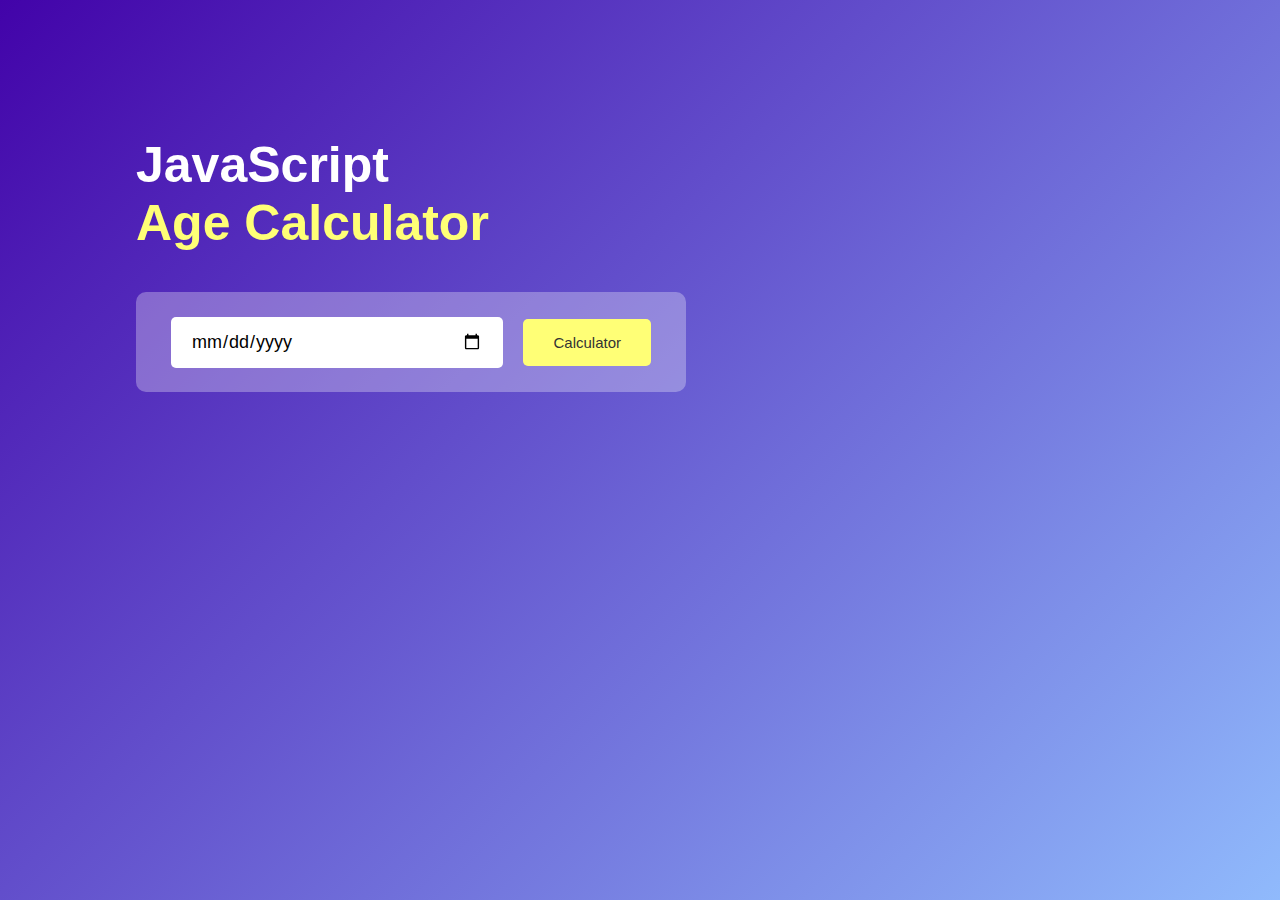
<file: Age Calculator/index.html>
<!DOCTYPE html>
<html lang="en">
<head>
    <meta charset="UTF-8">
    <meta name="viewport" content="width=device-width, initial-scale=1.0">
    <title>Age Calculator by Abhi</title>
    <link rel="stylesheet" href="style.css">
</head>
<body>
    <div class="container">
        <div class="calculator">
            <h1>JavaScript <br><span>Age Calculator</span></h1>
            <div class="input-box">
               <input type="date" id="date">
               <button class="btn">Calculator</button>
            </div>
            <p id="result"></p>
        </div>
    </div>
</body>
<script src="script.js"></script>
</html>
</file>
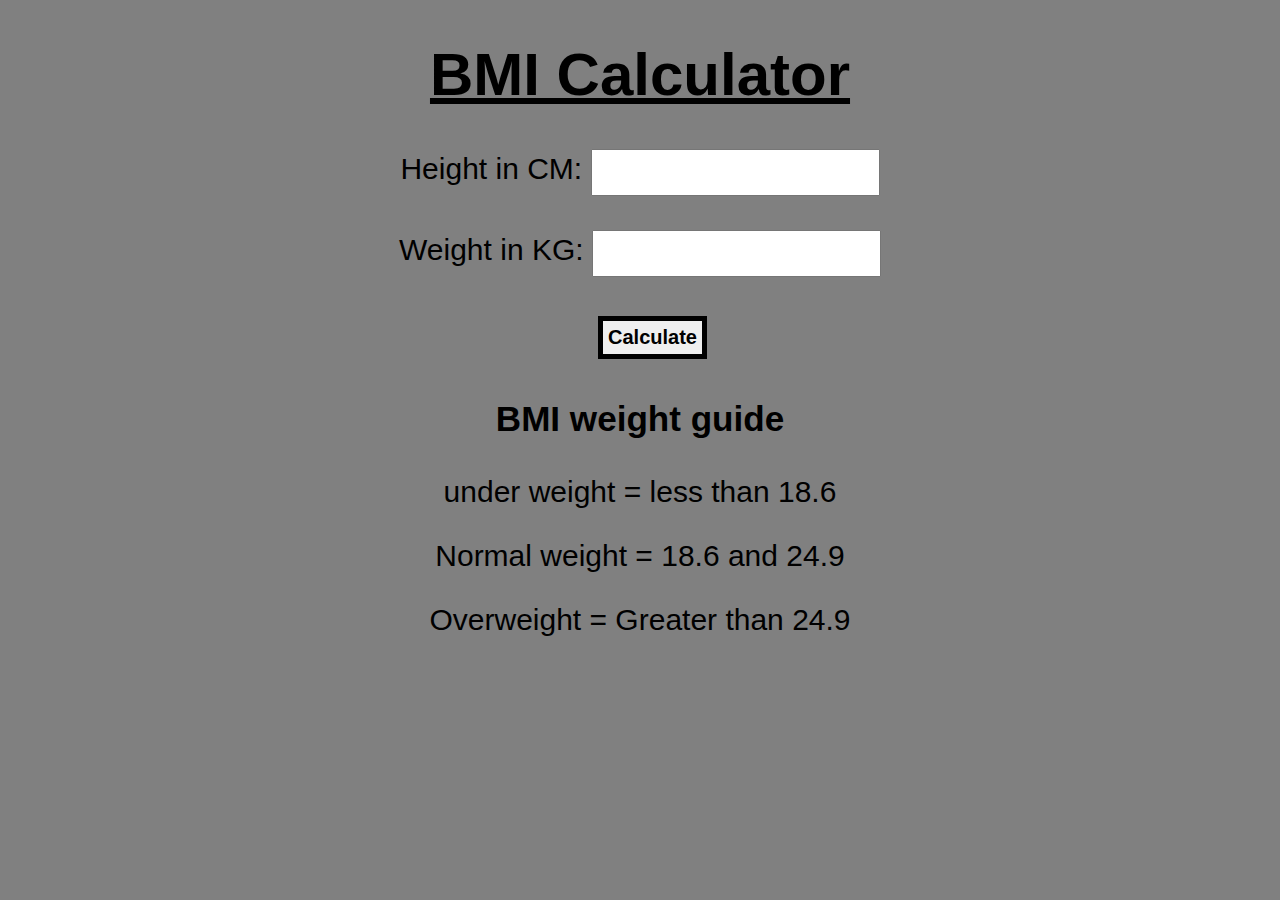
<file: BMI Calculator/index.html>
<!DOCTYPE html>
<html lang="en">
<head>
    <meta charset="UTF-8">
    <meta name="viewport" content="width=device-width, initial-scale=1.0">
    <title>BMI CALCULATOR</title>
    <style>
        body{
            background-color: grey;
            font-family: 'Gill Sans', 'Gill Sans MT', Calibri, 'Trebuchet MS', sans-serif;
            font-size: 30px;
            text-align: center;
        }
       
        input[type="text"]{
            padding: 10px;
            font-size: 20px;
        }
        button{
            text-align: center;
            padding: 5px;
            margin: 5px;
            font-size: 20px;
            font-weight: bold;
            border: 5px solid black;
            margin-left: 30px;
        }
        button:hover{
            background-color: coral;
            color: white;
        }
    </style>
</head>
<body>
    <div class="container">
        <h1><u>BMI Calculator</u></h1>
        <form action="#">
            <label for="height">Height in CM:</label>
            <input type="text" id="height"><br><br>
            <label for="weight">Weight in KG:</label>
            <input type="text"  id="weight"><br><br>
            <button>Calculate</button>
          <div id="results"></div>
          <div id="bmi"></div>
          <div id="weight-guide">
            <h3>BMI weight guide</h3>
            <p>under weight = less than 18.6</p>
            <p>Normal weight = 18.6 and 24.9</p>
            <p>Overweight = Greater than 24.9</p>
          </div>
        </form>
    </div>
</body>
<script src="script1.js"></script>
</html>
</file>
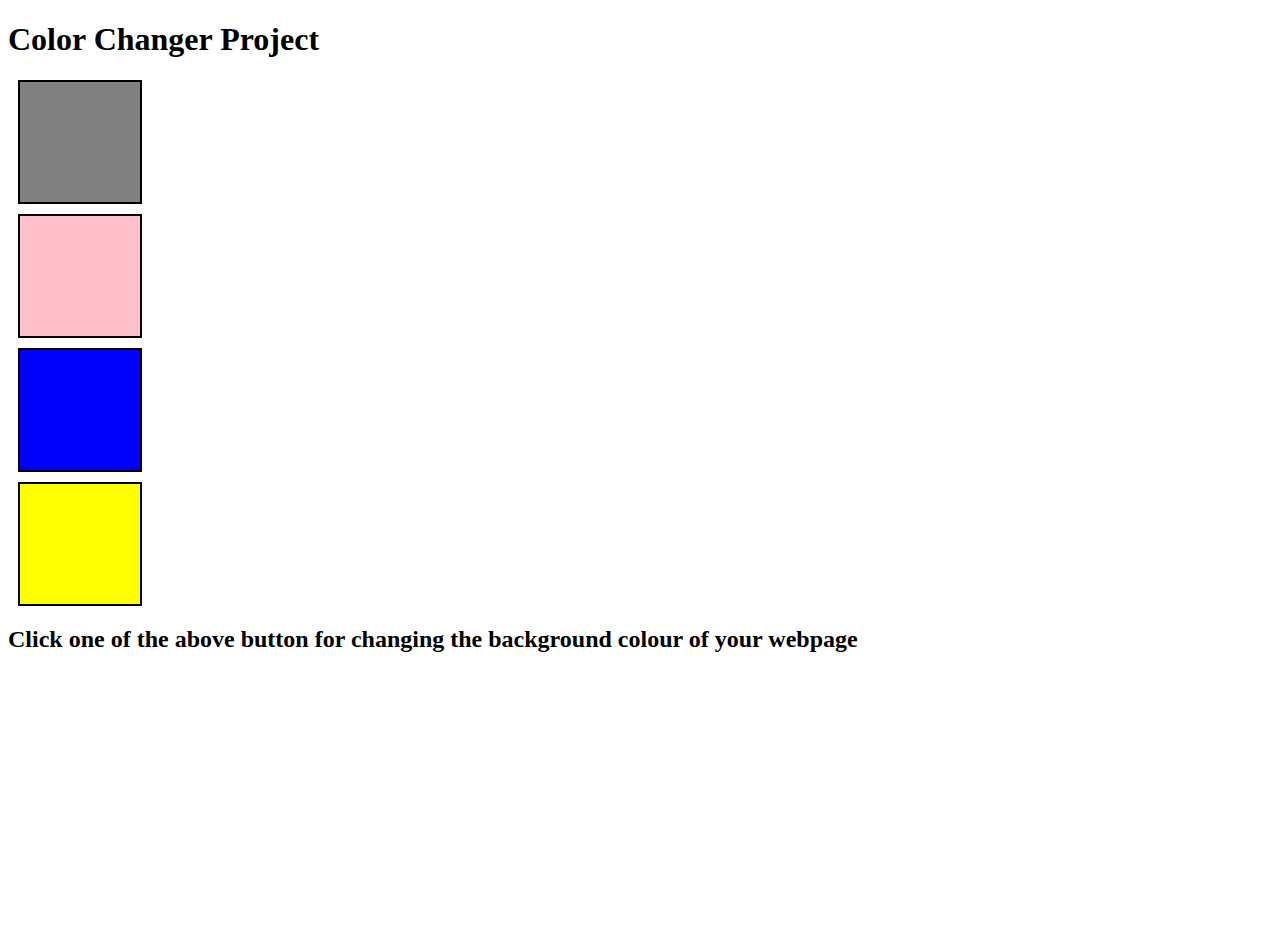
<file: ColorChanger/index.html>
<!DOCTYPE html>
<html lang="en">
<head>
    <meta charset="UTF-8">
    <meta name="viewport" content="width=device-width, initial-scale=1.0">
    <title>Color Changer Project</title>
    <style>
        .main{
            height: 100vh;
            width: 100vw;
        }
        .button{
            height: 100px;
            width: 100px;
            border: 2px solid black;
            padding: 10px;
            margin: 10px;
        }
        #grey{
          background-color: grey;
        }
        #pink{
          background-color: pink;
        }
        #blue{
           background-color: blue;
        }
        #yellow{
           background-color: yellow;
        }
    </style>
</head>
<body>
   <div class="main">
    <h1>Color Changer Project</h1>
     <div class="button" id="grey"></div>
     <div class="button" id="pink"></div>
     <div class="button" id="blue"></div>
   <div class="button" id="yellow"></div>
     <h2>Click one of the above button for changing the background colour of your webpage</h2>
   </div>
    
</body>
<script src="script.js"></script>
</html>
</file>
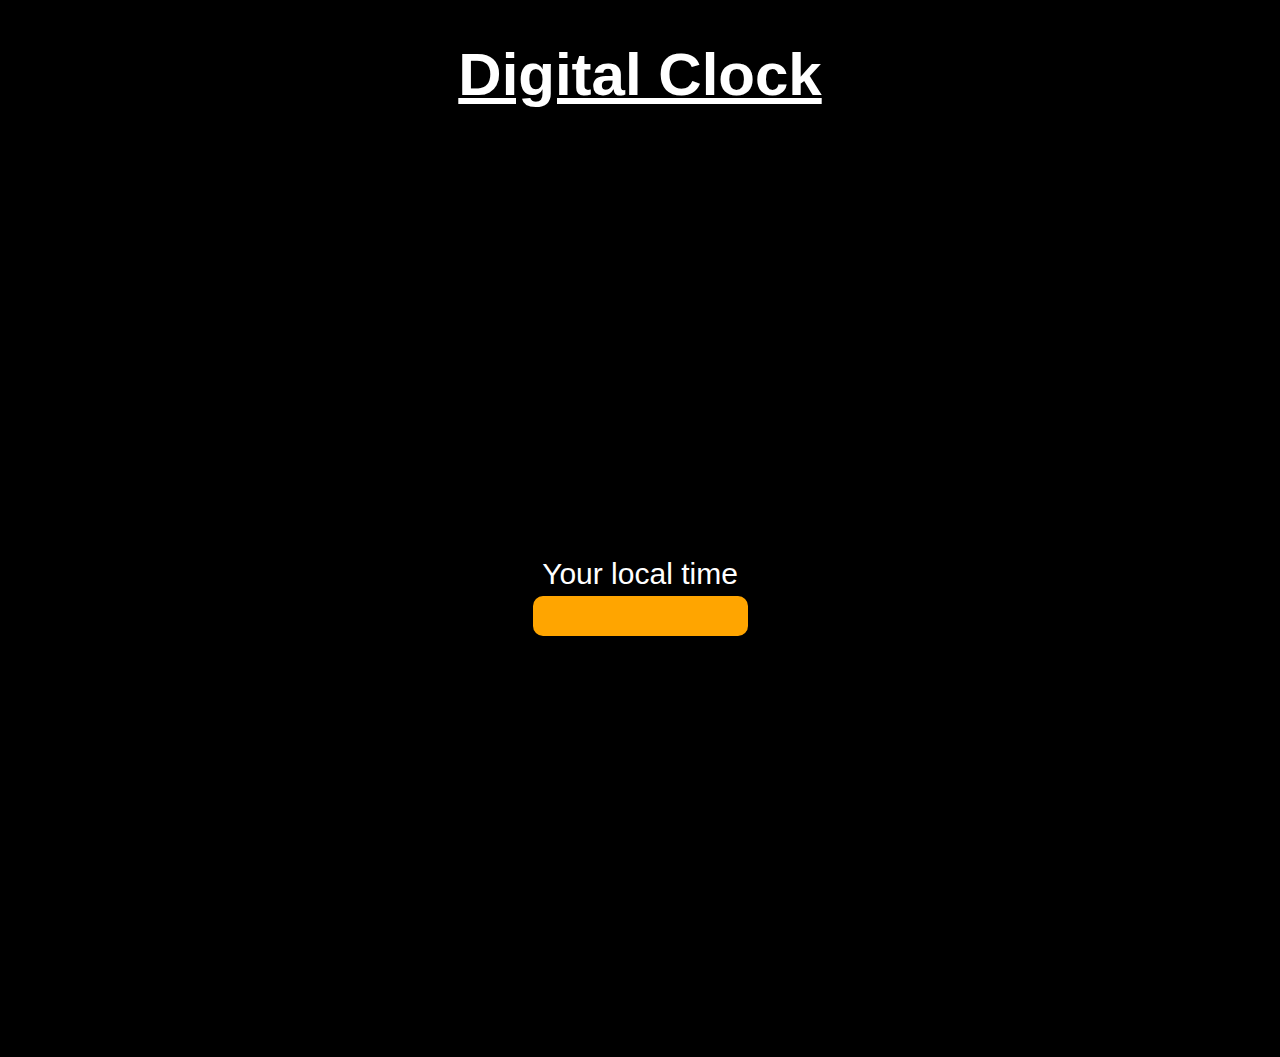
<file: Digital Clock/index.html>
<!DOCTYPE html>
<html lang="en">
<head>
    <meta charset="UTF-8">
    <meta name="viewport" content="width=device-width, initial-scale=1.0">
    <title>Digital Clock</title>
    <style>
        body{
            background-color: black;
            color: #fff;
            font-family:Arial, Helvetica, sans-serif;
            font-size: 30px;
            text-align: center;
        }
        .center{
            height: 100vh;
            display: flex;
            justify-content: center;
            align-items: center;
             flex-direction: column;
        }
        #clock{
            height:40px;
            width: 200px;
            background-color: orange;
            border-radius: 10px;
            padding-left: 15px;
            margin: 5px;
            
        }
    </style>
</head>
<body>
    <h1><u>Digital Clock</u></h1>
    <div class="center">
        <div class="content">Your local time</div>
        <div id="clock"></div>
    </div>
</body>
<script src="script2.js"></script>
</html>
</file>
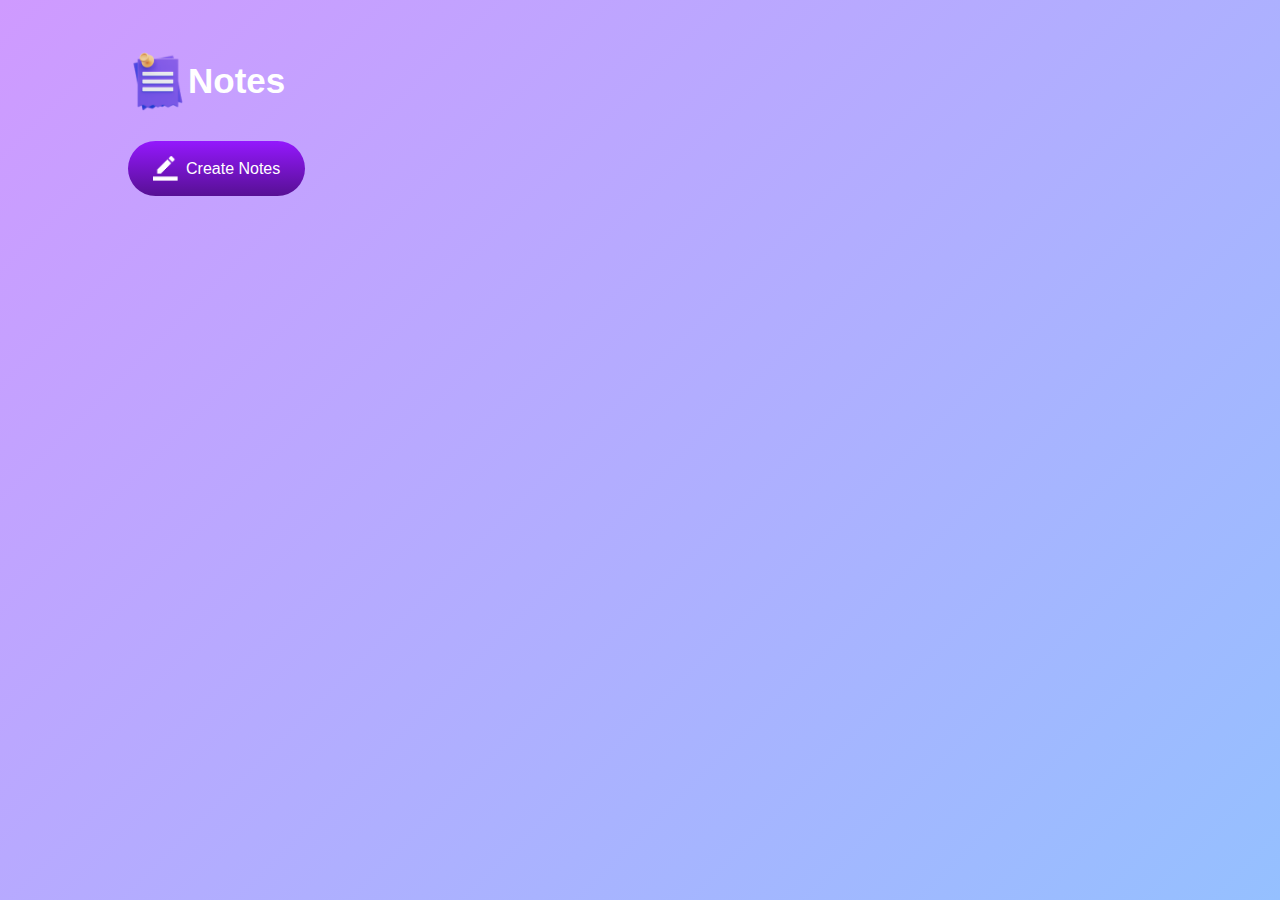
<file: Notes-App/index.html>
<!DOCTYPE html>
<html lang="en">
<head>
    <meta charset="UTF-8">
    <meta name="viewport" content="width=device-width, initial-scale=1.0">
    <title>Notes App Project</title>
    <link rel="stylesheet" href="style.css">
</head>
<body>
    <div class="container">
        <h1><img src="images/notes.png" alt="">Notes</h1>
        <button class="btn"><img src="images/edit.png" alt="">Create Notes</button>

        <div class="notes-container">
            <!-- <p class="inputBox" contenteditable="true">
                <img src="images/delete.png" >
            </p> -->
        </div>
    </div>

</body>
<script src="script.js"></script>
</html>
</file>
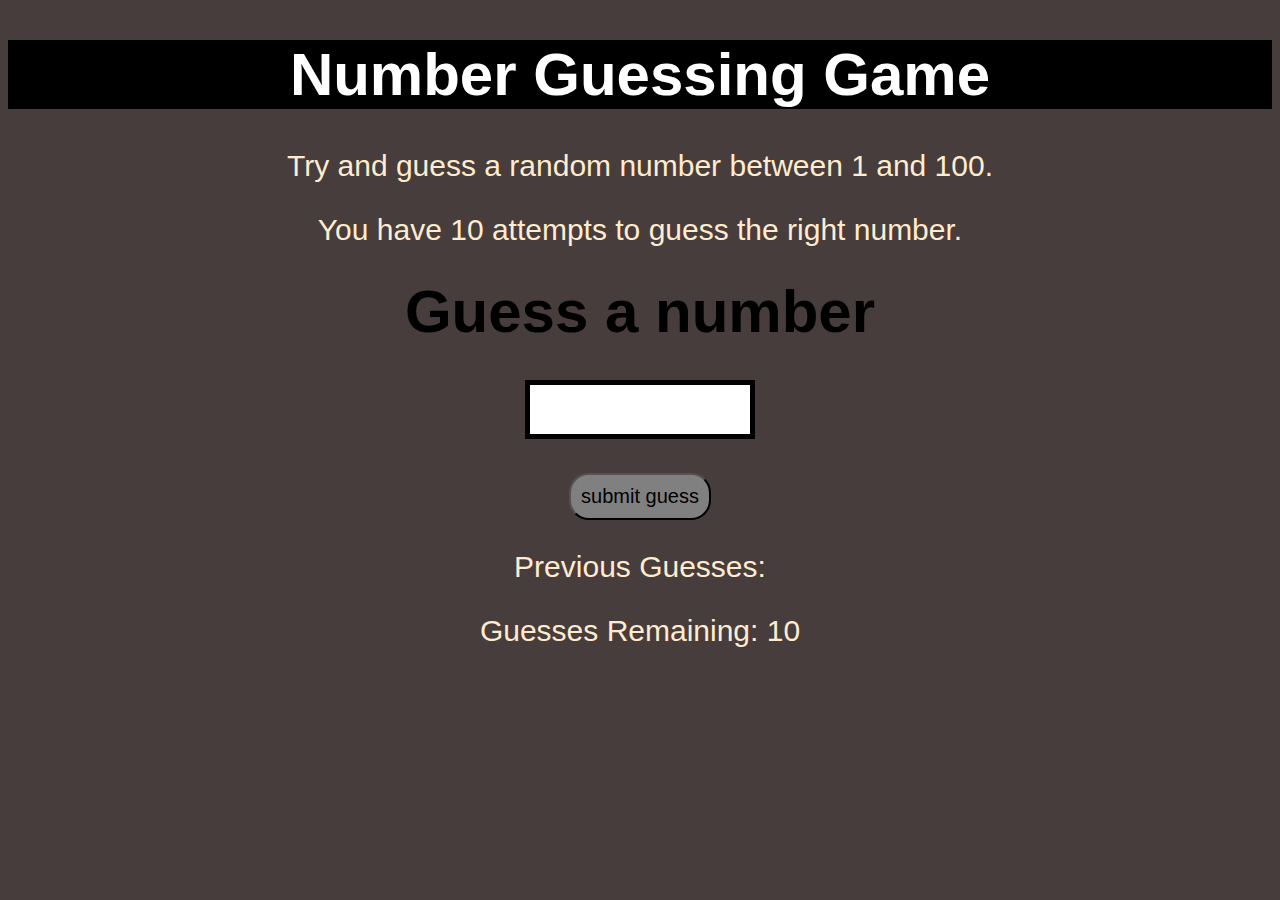
<file: Number Guessing Project/index.html>
<!DOCTYPE html>
<html lang="en">
<head>
    <meta charset="UTF-8">
    <meta name="viewport" content="width=device-width, initial-scale=1.0">
    <title>Guess the number</title>
    <style>
        body{
            background-color: rgb(71, 61, 61);
            color: white;
            font-family: 'Gill Sans', 'Gill Sans MT', Calibri, 'Trebuchet MS', sans-serif;
            font-size: 30px;
        }
        h1{
         background-color: black;
         text-align: center;
        }
        P{
        text-align: center;
        color: blanchedalmond;
        }
       form{
        text-align: center;
       }
       #guess{
        font-size: 60px;
        color: black;
        font-weight: bold;
       }
       input[type="text"]{
        padding: 10px;
        border: 5px solid black;
        width: 200px;
        font-size: 25px;
       }
       input[type="submit"]{
        font-size: 20px;
        padding: 10px;
        border-radius: 20px;
        background-color: grey;
       }
       #subt:hover{
          background-color: black;
          color: white;
       }
     
    </style>
</head>
<body>
    <div id="wrapper">
        <h1>Number Guessing Game</h1>
        <p>Try and guess a random number between 1 and 100.</p>
        <p>You have 10 attempts to guess the right number.</p>
        <form action="#">
            <label for="guessField" id="guess">Guess a number</label><br><br>
            <input type="text" id="guessField" class="guessField" ><br><br>
            <input type="submit" id="subt" value="submit guess" class="guessSubmit">
            
        </form>
        <div class="resultParas">
            <p>Previous Guesses: <span class="guesses"></span></p>
            <p>Guesses Remaining: <span class="lastResult">10</span> </p>
            <p class="lowOrHi"></p>
        </div>
    </div>
</body>
<script src="script3.js"></script>
</html>
</file>
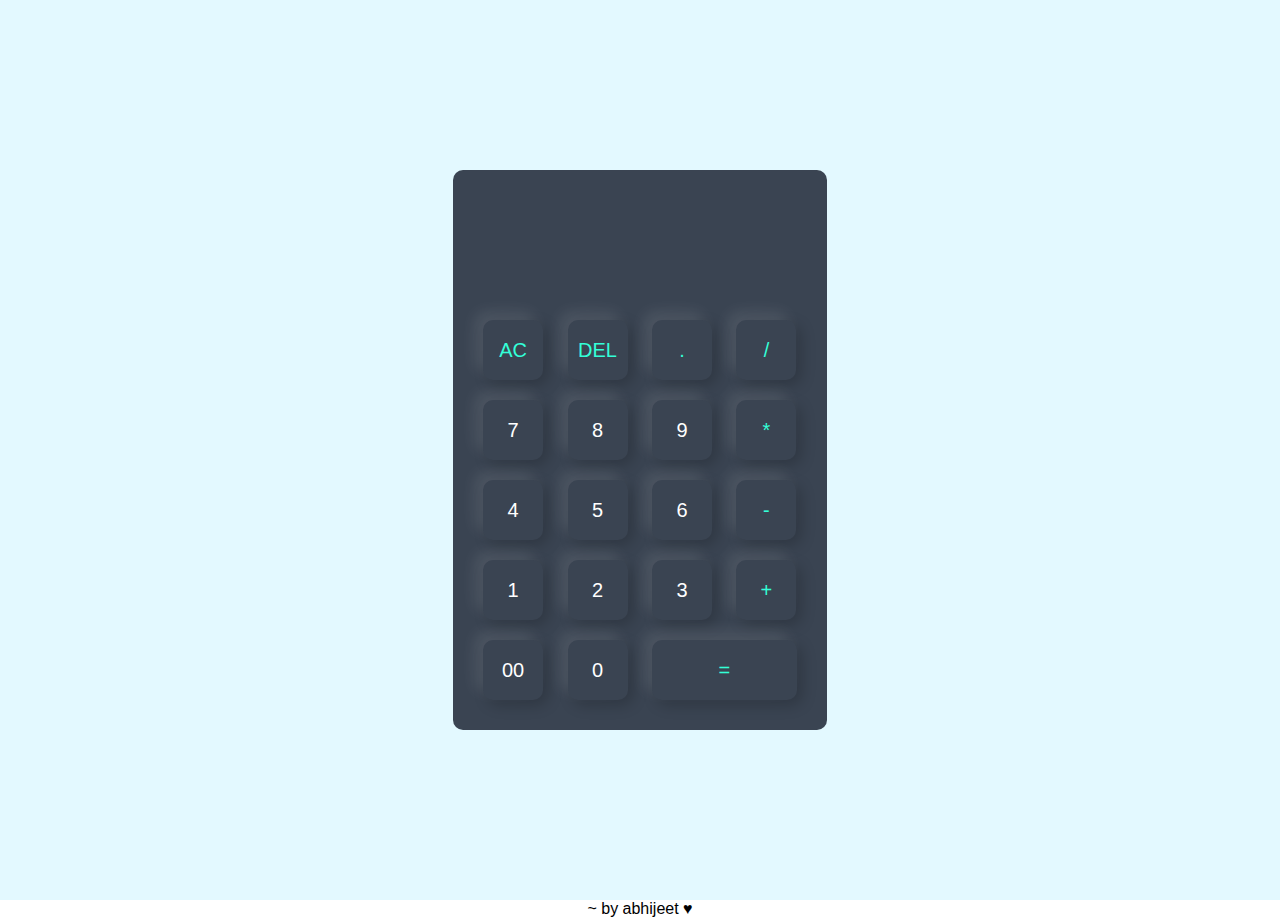
<file: Number-Calculator/index.html>
<!DOCTYPE html>
<html lang="en">
  <head>
    <meta charset="UTF-8" />
    <meta name="viewport" content="width=device-width, initial-scale=1.0" />
    <title>Calculator</title>
    <link rel="stylesheet" href="style.css" />
  </head>
  <body>
    <div class="container">
      <div class="calculator">
        <form>
          <div class="display">
            <input type="text" name="display" />
          </div>
          <div>
            <input type="button" value="AC" onclick="display.value = display.value.toString().slice(0,0)" class="operator" >
            <input type="button" value="DEL" onclick="display.value = display.value.toString().slice(0,-1)" class="operator">
            <input type="button" value="." onclick="display.value +='.'" class="operator">
            <input type="button" value="/" onclick="display.value +='/'" class="operator">
          </div>
          <div>
            <input type="button" value="7" onclick="display.value +='7'">
            <input type="button" value="8" onclick="display.value +='8'">
            <input type="button" value="9" onclick="display.value +='9'">
            <input type="button" value="*" onclick="display.value +='*'" class="operator">
          </div>
          <div>
            <input type="button" value="4" onclick="display.value +='4'">
            <input type="button" value="5" onclick="display.value +='5'">
            <input type="button" value="6" onclick="display.value +='6'">
            <input type="button" value="-" onclick="display.value +='-'" class="operator">
          </div>
          <div>
            <input type="button" value="1" onclick="display.value +='1'">
            <input type="button" value="2" onclick="display.value +='2'">
            <input type="button" value="3" onclick="display.value +='3'">
            <input type="button" value="+" onclick="display.value +='+'" class="operator">
          </div>
          <div>
            <input type="button" value="00" onclick="display.value +='00'">
            <input type="button" value="0" onclick="display.value +='0'">
            <input type="button" value="=" id="equal" onclick="display.value=eval(display.value)" class="operator">
          </div>
        </form>
    </div>
</div>
<div class="footer">~ by abhijeet &hearts;</div>
  </body>
</html>
</file>
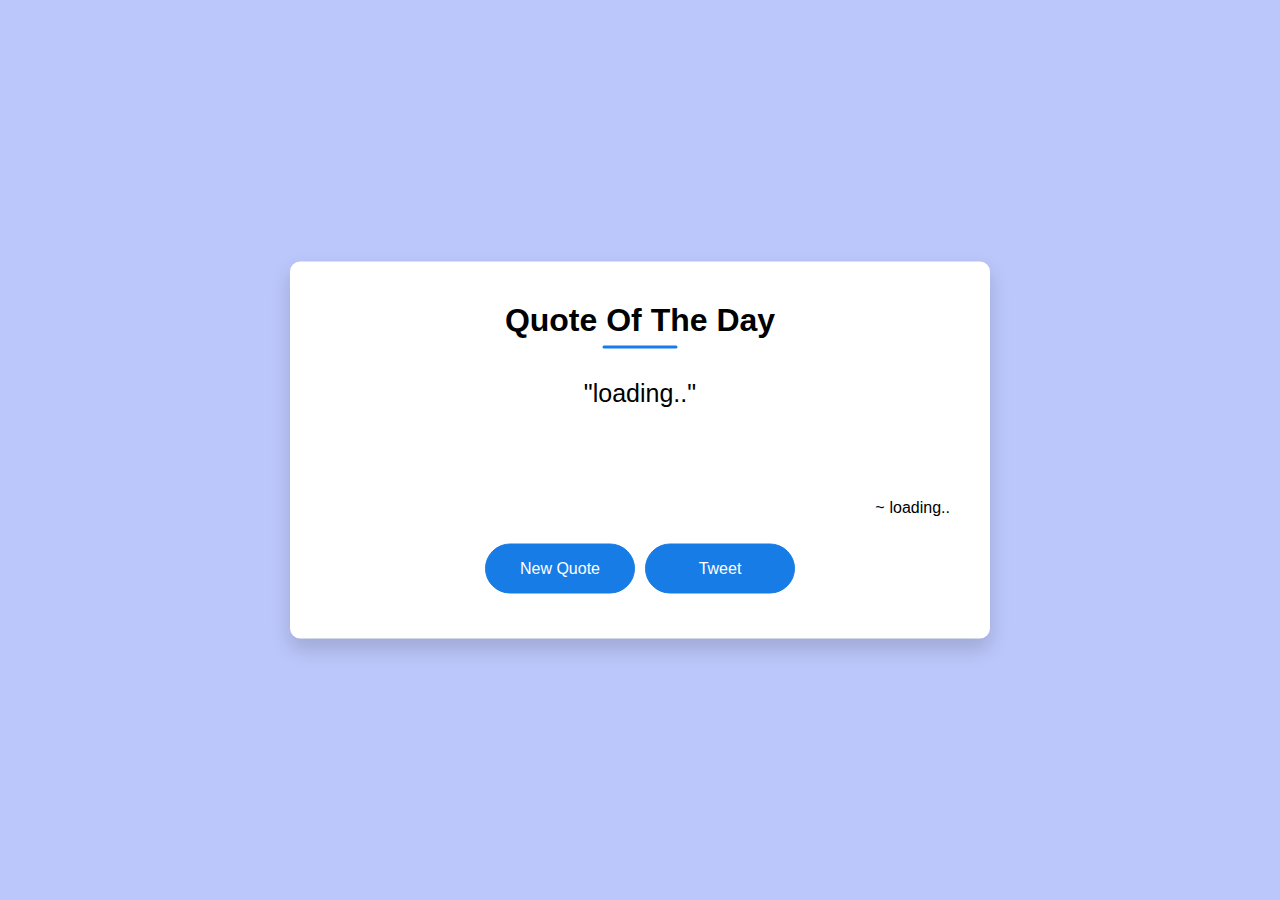
<file: Quote Generator/index.html>
<!DOCTYPE html>
<html lang="en">
<head>
    <meta charset="UTF-8">
    <meta name="viewport" content="width=device-width, initial-scale=1.0">
    <title>Quote Generator</title>
    <link rel="stylesheet" href="style.css">
</head>
<body>
    <div class="quote-box">
       <h1>Quote Of The Day</h1>
       <blockquote id="quote">loading..</blockquote>
          <span id="author">loading..</span>
       <div class="btn">
        <button onclick="getNewQuote(api_url)">New Quote</button>
        <button>Tweet</button>
       </div>
    </div>
</body>
<script src="script.js"></script>
</html>
</file>
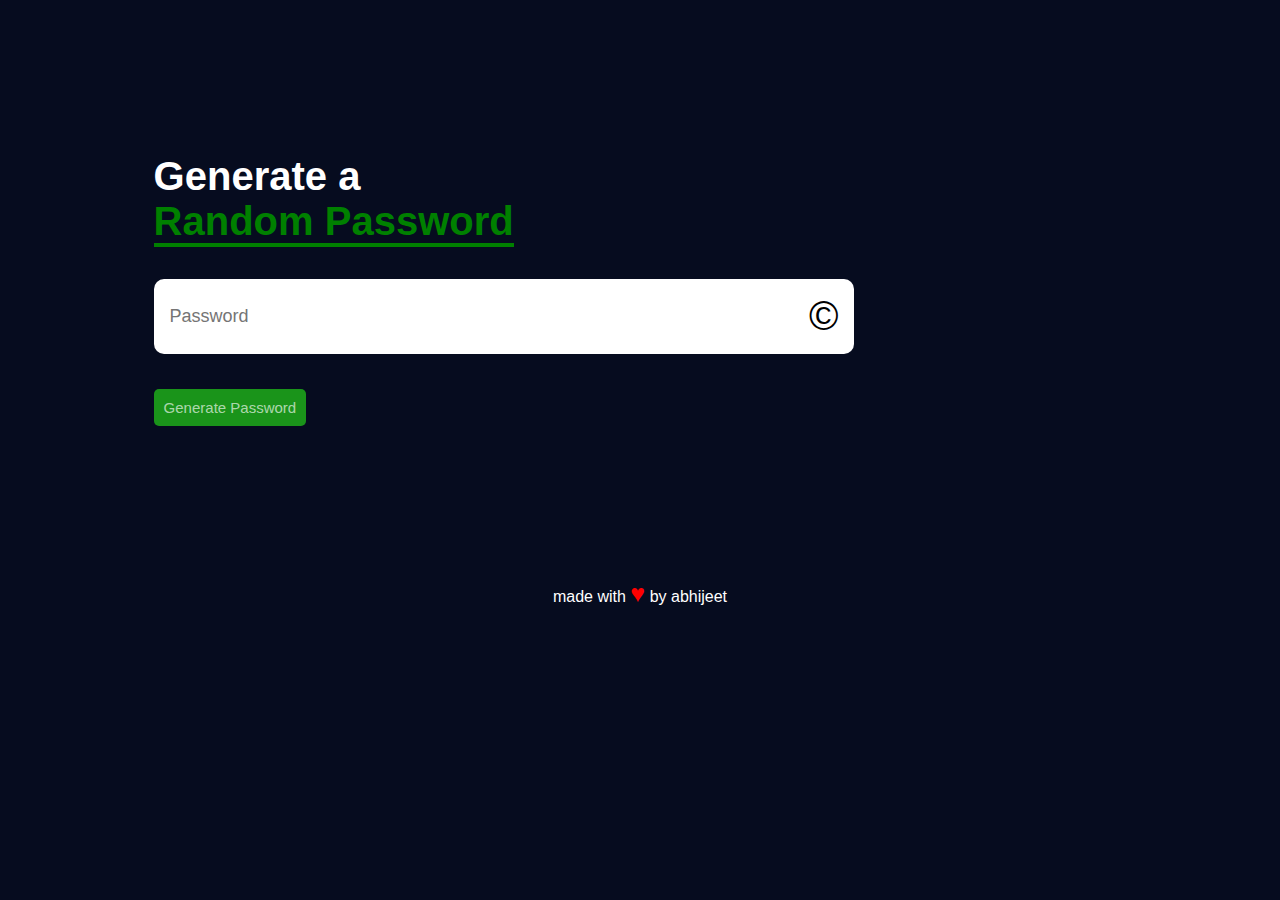
<file: Random-Password-Generator/index.html>
<!DOCTYPE html>
<html lang="en">
<head>
    <meta charset="UTF-8">
    <meta name="viewport" content="width=device-width, initial-scale=1.0">
    <title>Random Password Generator</title>
    <link rel="stylesheet" href="style.css">
</head>
<body>
    <div class="container">
        <h1>Generate a <br><span>Random Password</span></h1>
        <div class="display">
            <input type="text" id="pwd" placeholder="Password">
            <span onclick="copyPassword()">&copy;</span>
        </div>
        <button class="btn">Generate Password</button>
    </div>
    <footer>made with <span>&hearts;</span> by abhijeet</footer>
</body>
<script>
    const passwordBox = document.querySelector("#pwd");
    const button = document.querySelector('.btn');
    const length = 12;
    const uppercase = 'ABCDEFGHIJKLMNOPQRSTUVWXYZ'
    const lowercase = 'abcdefghijklmnopqrstuvwxyz'
    const number = '0123456789'
    const symbol = '@#$%^&*()_+~|}{[]}<>/-=';
    const allchar = uppercase+lowercase+number+symbol;

    function createPassword(){
    let Password = ''
    Password+=uppercase[Math.floor(Math.random()*uppercase.length)]
    Password+=lowercase[Math.floor(Math.random()*lowercase.length)]
    Password+=number[Math.floor(Math.random()*number.length)]
    Password+=symbol[Math.floor(Math.random()*symbol.length)]

    while(length>Password.length){
        Password+=allchar[Math.floor(Math.random()*allchar.length)]
    }
    passwordBox.value=Password;
}
button.addEventListener('click',createPassword);
function copyPassword(){
    passwordBox.select();
    document.execCommand('copy');
}

</script>
</html>
</file>
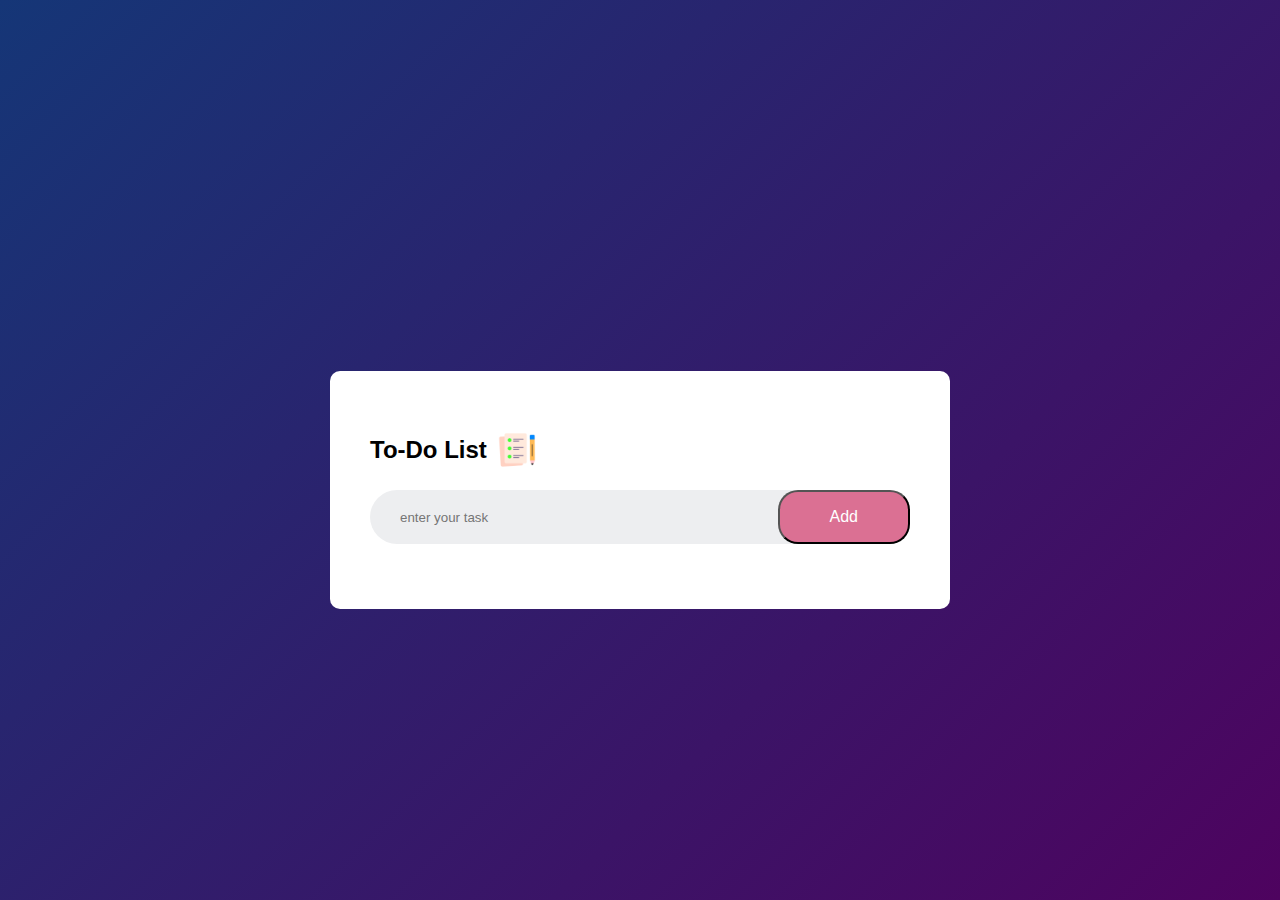
<file: Todo list/index.html>
<!DOCTYPE html>
<html lang="en">
<head>
    <meta charset="UTF-8">
    <meta name="viewport" content="width=device-width, initial-scale=1.0">
    <title>Todo list app</title>
    <link rel="stylesheet" href="style.css">
</head>
<body>
    <div class="container">
        <div class="main">
        <div class="name">
            <h2>To-Do List
           <img src="icon.png" alt="list" class="list"></h2>
           <div class="content">
            <input type="text" id="input-box" placeholder="enter your task" spellcheck="false">
            <button class="add">Add</button>
        </div>
        <ul id="list-container">
            <!-- <li class="checked">task 1 </li>
            <li>task 2</li>
            <li>task 3</li> -->
         </ul>
        </div>
       
    </div>
    </div>
</body>
<script src="todo.js"></script>
</html>
</file>
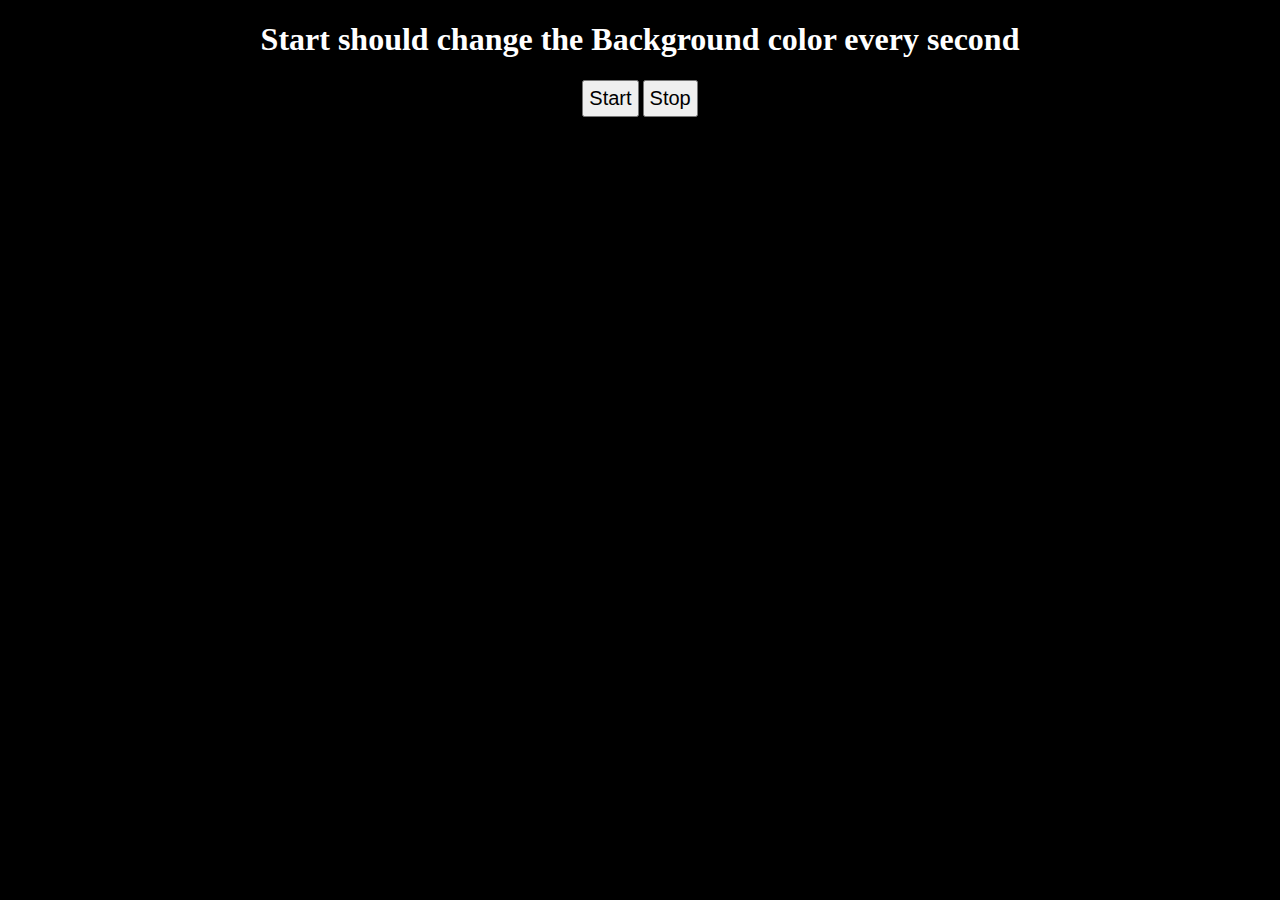
<file: unlimited-colors/index.html>
<!DOCTYPE html>
<html lang="en">
  <head>
    <meta charset="UTF-8" />
    <meta name="viewport" content="width=device-width, initial-scale=1.0" />
    <title>Unlimited Colors</title>
    <style>
        body{
            background-color: black;
            color: white;
            text-align: center;
        }
        button{
            padding: 5px;
            font-size: 20px;                       ;
        }
    </style>
  </head>
  <body>
    <h1>Start should change the Background color every second</h1>
    <button id="start">Start</button>
    <button id="stop">Stop</button>
  </body>
  <script>
   const start = document.querySelector('#start')
   const stop = document.querySelector('#stop')
   
    const randomColor = function(){
        const hex = '0123456789ABCDEF';
        let color = '#';
        for(let i=0;i<6;i++){
            color += hex[Math.floor(Math.random()*16)];
        }
        return color;
    }
   let id;
    const startChangingColor = function(){
        if(!id)
       id = setInterval(changeColor,1000);
        function changeColor(){
            document.body.style.backgroundColor = randomColor();
        }
    }
    const stopChangingColor = function(){
      clearInterval(id);
      id = null;
    }
    start.addEventListener('click',startChangingColor);
    stop.addEventListener('click',stopChangingColor);

    
  </script>
</html>
</file>
<file: Age Calculator/style.css>
*{
    margin: 0;
    padding: 0;
    box-sizing: border-box;
    font-family: 'Poppins',sans-serif;
}
.container{
    width: 100%;
    min-height: 100vh;
    background: linear-gradient(135deg,#4203a9,#90bafc);
    color: #fff;
    padding: 10px;
}
.calculator{
    width: 100%;
    max-width: 800px;
    margin-left: 10%;
    margin-top: 10%;
}
.calculator h1{
    font-size: 50px;
    font-weight: 600;
}
.calculator h1 span{
    color: #ffff76;
}
.input-box{
    width: 100%;
    max-width: 550px;
    height: 100px;
    background: rgba(255,255,255,0.3);
    border-radius: 10px;
    padding: 35px;
    margin:40px 0;
    align-items: center;
    display: flex;
}
.input-box input{
    flex: 1;
    padding: 14px 20px;
    border-radius: 5px;
    border: 0;
    outline: 0;
    margin-right: 20px;
    font-size: 18px;
    position: relative;
}
.input-box .btn{
    padding: 15px 30px;
    border-radius: 5px;
    border: 0;
    outline: 0;
    font-size: 15px;
    font-weight: 500;
    background: #ffff76;
    color: #333;
    cursor: pointer;
}
</file>
<file: Notes-App/style.css>
*{
    margin: 0;
    padding: 0;
    box-sizing: border-box;
    font-family: 'Poppins',sans-serif;
}
.container{
    min-height: 100vh;
    width: 100%;
    background: linear-gradient(135deg,#cf9aff,#95c0ff);
    color: #fff;
    padding-top: 4%;
    padding-left: 10%;
    
}
.container h1{
    display: flex;
    align-items: center;
    font-size: 35px;
    font-weight: 600;
}
.container h1 img{
    width: 60px;
    
}
.btn img{
    width: 25px;
    margin-right: 8px;
}
.btn{
    display: flex;
    align-items: center;
    background:linear-gradient(#9418fd,#571094);
    color: #fff;
    font-size: 16px;
    border: 0;
    outline: 0;
    border-radius: 40px;
    padding: 15px 25px;
    margin: 30px 0 20px;
    cursor: pointer;
}

.inputBox{
    position: relative;
    width: 100%;
    max-width:500px ;
    height: 150px;
    border-radius: 10px;
    background: #fff;
    color: #333;
    border: 0;
    outline: none;
    padding: 20px;
    margin: 30px 0;
}
.inputBox img{
    width: 25px;
    position: absolute;
    right: 15px;
    bottom: 15px;
    cursor: pointer;
}
</file>
<file: Number-Calculator/style.css>
*{
    margin: 0;
    padding: 0;
    box-sizing: border-box;
    font-family: 'Poppins',sans-serif;
}
.container{
    width: 100%;
    height: 100vh;
    background: #e3f9ff;
    display: flex;
    justify-content: center;
    align-items: center;
}
.calculator{
    background: #3a4452;
    padding: 20px;
    border-radius: 10px;
}
.calculator form input{
 border: 0;
 outline: 0;
 width: 60px;
 height: 60px;
 border-radius: 10px;
 box-shadow: -8px -8px 15px rgba(255,255,255,0.1),5px 5px 15px rgba(0, 0, 0, 0.2);
 background: transparent;
 font-size: 20px;
 color: #fff;
 cursor: pointer;
 margin: 10px;
}

.calculator form .display{
    display: flex;
    justify-content: flex-end;
    margin: 20px 0;
}
form .display input{
    text-align: right;
    flex: 1;
  font-size: 45px;
  box-shadow: none;
  cursor:auto;
}
form div #equal{
   width: 145px;
}

form input.operator{
   color: #33ffd8;
}
.footer{
    text-align: center;
}
</file>
<file: Quote Generator/style.css>
*{
    margin: 0;
    padding: 0;
    box-sizing: border-box;
    font-family:'Gill Sans', 'Gill Sans MT', Calibri, 'Trebuchet MS', sans-serif;
}

body{
    background: #bbc6fa;
}
.quote-box{
    width: 700px;
    background: #fff;
    position: absolute;
    top: 50%;
    left: 50%;
    transform: translate(-50%,-50%);
    border-radius: 10px;
    padding: 40px;
    text-align: center;
    box-shadow: 0 10px 20px 0 rgba(0,0,0,0.15) ;
}
.quote-box h1 {
  font-size: 32px;
  margin-bottom: 40px;
  position: relative;
}
.quote-box h1::after{
    content: '';
    width: 75px;
    height: 3px;
    border-radius: 3px;
    position: absolute;
    background: rgb(23,124,229);
    bottom: -10px;
    left: 50%;
    transform: translateX(-50%);
}
blockquote{
    font-size: 25px;
    min-height: 110px;
}
blockquote::before,blockquote::after{
    content: '"';
}
.quote-box span{
    margin-top: 10px;
    margin-bottom: 10px;
    float: right;
    position: relative;
}
.quote-box span::before{
    content: '~';
    padding-right: 5px;
}
.btn{
    width: 100%;
    margin-top: 50px;
    display: flex;
    justify-content: center;
}
.btn button{
   display: flex;
   justify-content: center;
   align-items: center;
   border: 1px solid rgb(23, 124, 229);
   border-radius: 25px;
   color: #fff;
   background: rgb(23, 124, 229);
   width: 150px;
   height: 50px;
   margin: 5px;
   cursor: pointer;
   font-size: 16px;
}
</file>
<file: Random-Password-Generator/style.css>
*{
    margin: 0;
    padding: 0;
    box-sizing: border-box;
    font-family: 'Poppins',sans-serif;
}
body{
    background-color: rgb(6, 12, 31);
    color: #fff;
   
}
.container{
    width: 90%;
    max-width: 700px;
     margin: 12%;
}
.display{
    background: #fff;
    color: black;
    display: flex;
    justify-content: space-between;
    align-items: center;
    margin-top: 5%;
    border-radius: 10px;
    background: #fff;
}
.container h1{
    font-weight: bold;
    font-size: 40px;
    
}
.container h1 span{
    color: green;
    border-bottom: 4px solid green;
}
#pwd{
    padding: 16px;
    border: 0;
    outline: 0;
    font-size: 18px;
    background: #fff;
    font-weight: 400;
}
.display span{
    font-size: 40px;
    padding: 15px;
    cursor: pointer;
}
.btn{
    margin-top: 5%;
    padding: 10px;
    border-radius: 5px;
    border: 0;
    outline: 0;
    color: #ffffffa6;
    background-color: rgb(26, 148, 26);
    font-size: 15px;
}
.btn:hover{
    background-color: burlywood;
    color: black;
}

footer{
    text-align: center;
}
footer span{
    color: red;
    font-size: 25px;
}
</file>
<file: Todo list/style.css>
body{
    margin: 0;
    padding: 0;
    box-sizing: border-box;
    font-family:'Poppins',sans-serif;
}

.container{
   height: 100vh;
   width: 100vw;
   background: linear-gradient(135deg,#153677,#4e035f);
   display: flex;
   justify-content: center;
   align-items: center;
}

.main{
    background-color: #fff;
    border-radius: 10px;
     padding: 40px;
     margin: 100px auto 20px;
     width: 100%;
     max-width: 540px;
}
.name h2{
   display: flex;
   align-items: center;
   margin-bottom: 20px;
}
.name h2 img{
    width: 40px;
    padding-left: 10px;
}
.content input{
    flex: 1;
    border: none;
    outline: none;
    background: transparent;
    padding: 10px;
   font-weight: 14px;
}
.content{
    display: flex;
    align-items: center;
    justify-content: space-between;
    background: #edeef0;
    padding-left: 20px;
    margin-bottom: 25px;
    border-radius: 30px;
}
.content button{
    padding: 10px;
    width: inherit;
    background-color: palevioletred;
    color: #fff;
    font-size: 16px;
    cursor: pointer;
    padding: 16px 50px;
    border-radius: 20px;
}
ul li{
    list-style-type: none;
    font-size: 17px;
    padding: 10px;
    user-select: none;
    position: relative;
}
ul li::before {
    content:' ';
    position: absolute;
    height: 25px;
    width: 25px;
    border-radius: 50%;
    background-image: url('unchecked.png');
    background-size: cover;
    background-position: center;
    color: rgb(12, 6, 6);
    left: -30px;
    text-align: center;
}

ul li.checked{
    color: #555;
    text-decoration: line-through;
}
ul li.checked::before{
    background-image: url(checked.png);
}
ul li span{
    position: absolute;
    right:0;
    font-size: 25px;
    height: 40px;
    width: 40px;
    color: #555;
    text-align: center;
    line-height: 40px;
}
ul li span:hover{
    background:#edeef0 ;
}
</file>
